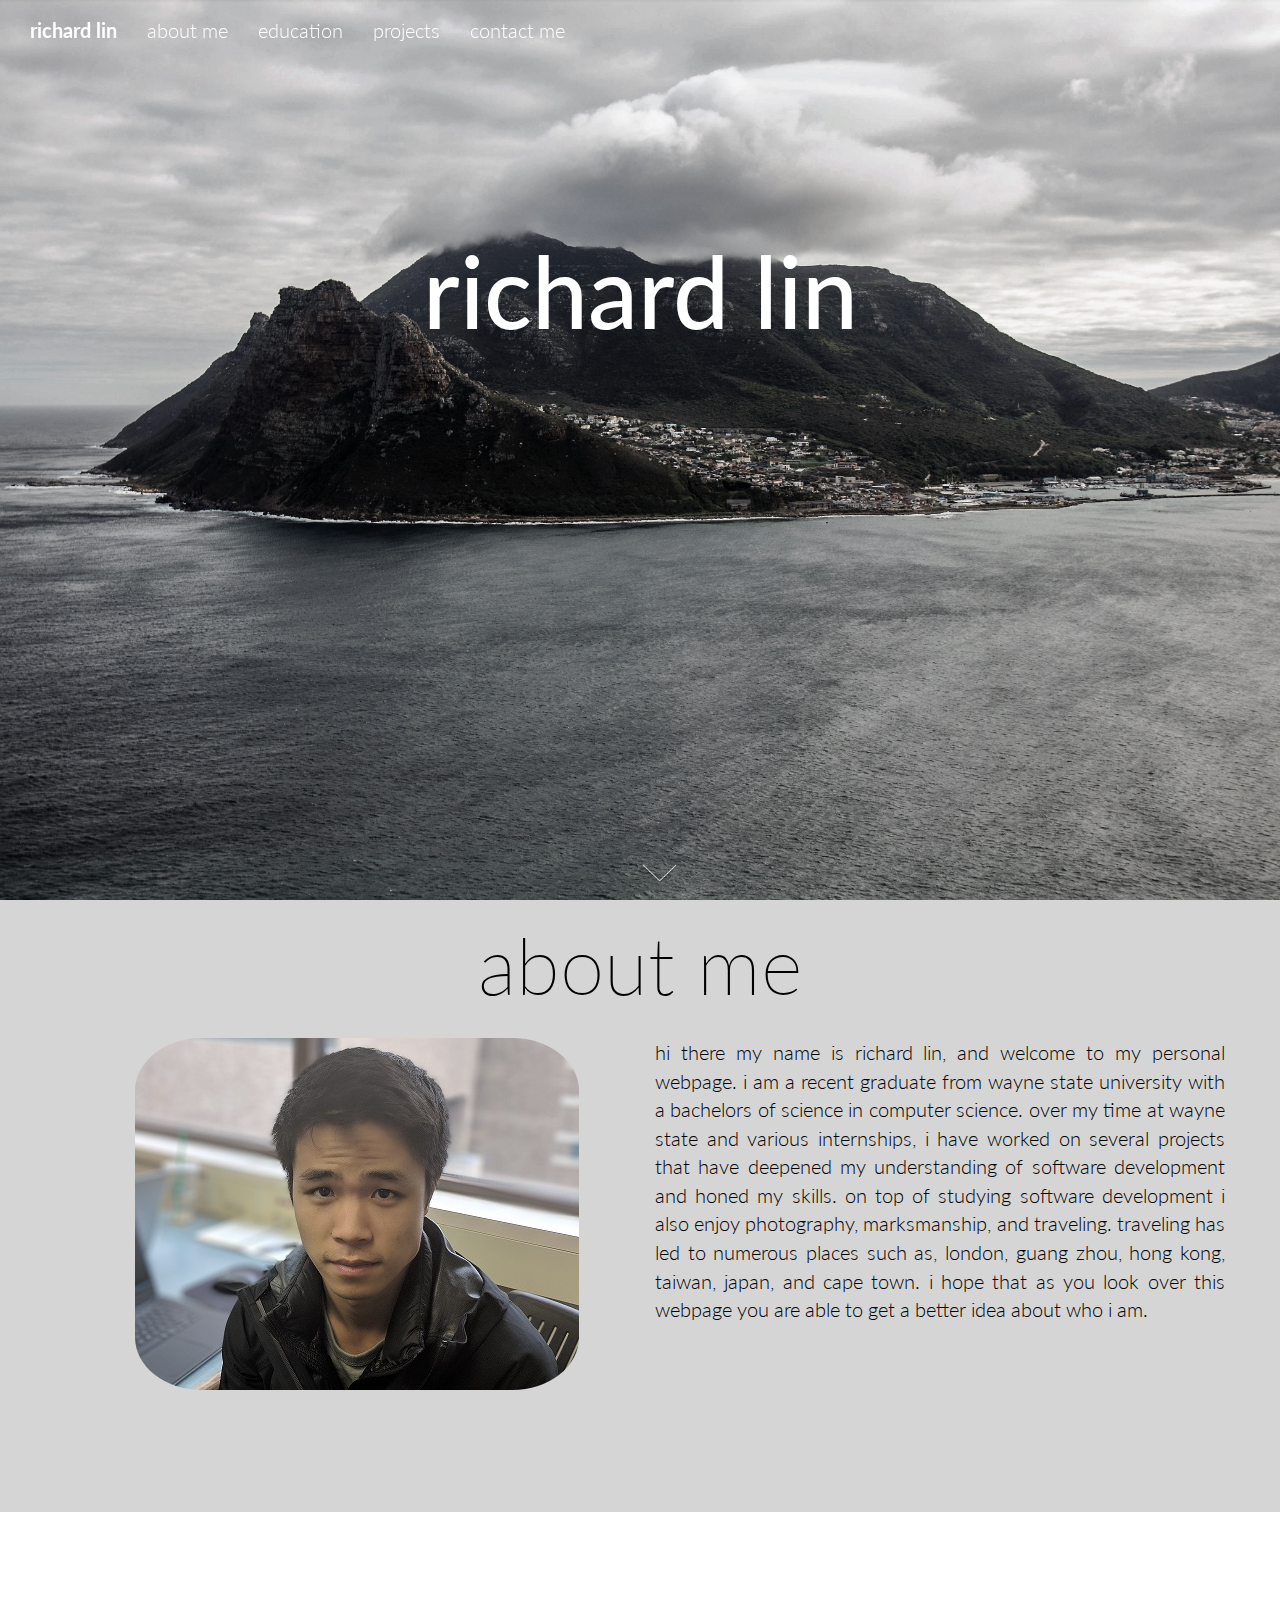
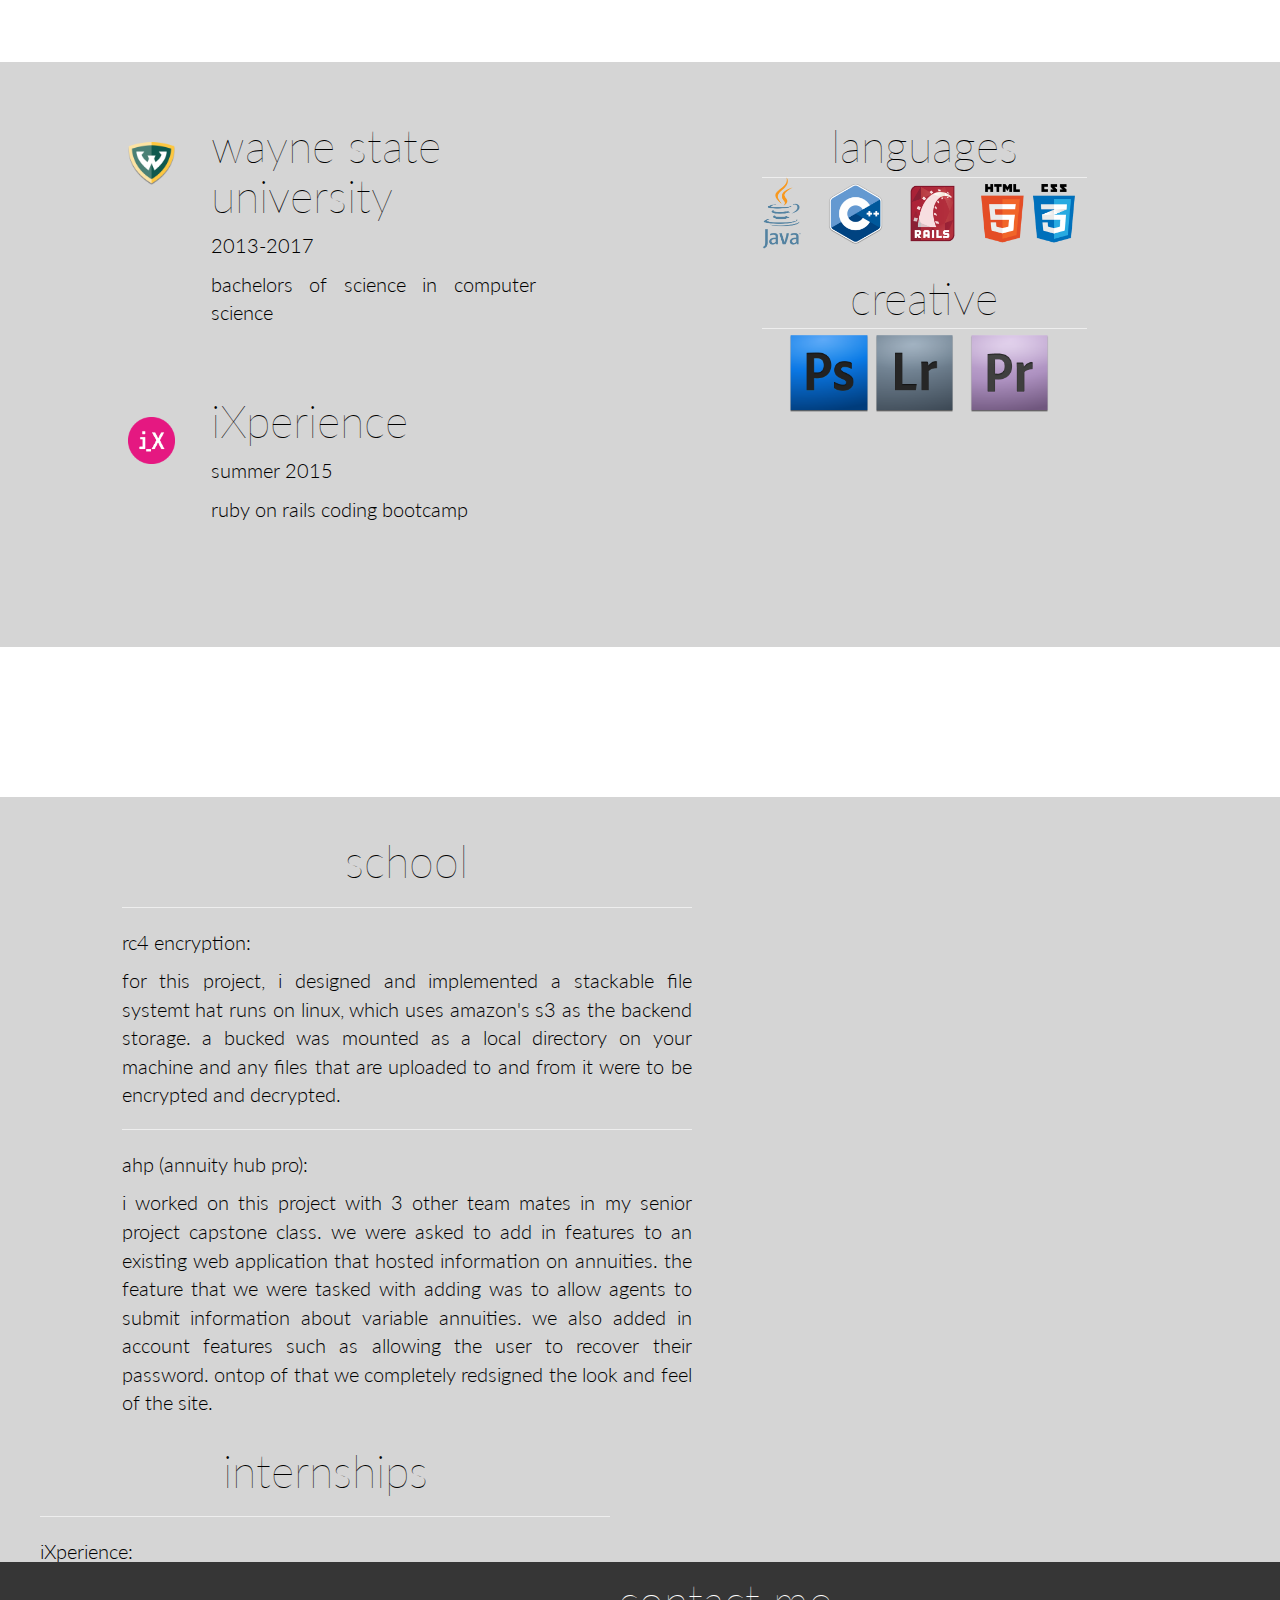
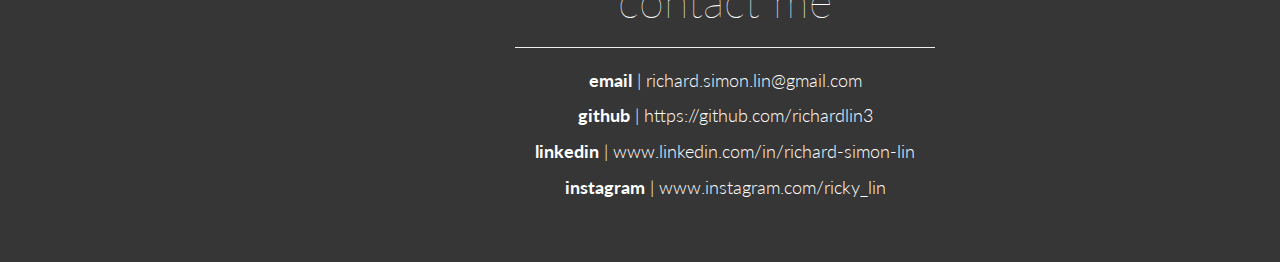
<file: index.html>
<!DOCTYPE html>
<html>
<head>
  <title>richard lin</title>
  <link rel="icon" href="images/icon.jpg">
  <meta charset="utf-8">
  <meta name="viewport" content="width=device-width, initial-scale=1">
  <link href="https://fonts.googleapis.com/css?family=Lato:100,100i,300,300i,400,400i,700,700i,900,900i" rel="stylesheet">
  <link rel="stylesheet" href="https://maxcdn.bootstrapcdn.com/bootstrap/3.3.7/css/bootstrap.min.css">
  <link rel="stylesheet" type="text/css" href="css/index.css">
  <script src="https://ajax.googleapis.com/ajax/libs/jquery/3.2.1/jquery.min.js"></script>
  <script src="https://maxcdn.bootstrapcdn.com/bootstrap/3.3.7/js/bootstrap.min.js"></script>  
</head>
<body>
<div class="container-fluid">
<nav class="navbar navbar-inverse navbar-fixed-top" style ="background:transparent; border:0; box-shadow:none; ">
  <div class="container-fluid">
    <div class="navbar-header">
        <button type="button" class="navbar-toggle" data-toggle="collapse" data-target="#myNavbar">
          <span class="icon-bar"></span>
          <span class="icon-bar"></span>
          <span class="icon-bar"></span>                        
      </button>
    </div>
    <div>
      <div class="collapse navbar-collapse" id="myNavbar" style="overflow-y: hidden;">
        <ul class="nav navbar-nav">
          <li><a href="#section1"><b>richard lin</b></a></li>
          <li><a href="#section2">about me</a></li>
          <li><a href="#section3">education</a></li>
          <li><a href="#section41">projects</a></li>
          <li><a href="#section42">contact me</a></li>
        </ul>
      </div>
    </div>
  </div>
</nav>    
</div>


<div id="section1" class="container-fluid">
  <div id="sectionContainer">
    <div class="row">
      <div class="col-sm-12 text-center">
        <h1>richard lin</h1>
      </div>    
    </div>
    <div class="row downArrow">
      <ul id="myNavbar">
        <li style="list-style-type: none;"><a href="#section2"><img src="images/arrow-down.png" style="width: 3%;"></a></li>
      </ul>
    </div>
  </div>
</div>

<div id="section2" class="container-fluid">
  <h2>about me</h2>
  <div class="row">
      <div class="col-sm-2 col-sm-offset-3">
        <img id="proPic" src="images/proPic.jpg" class="image-responsive">
      </div>
      <div class="col-sm-3 col-sm-offset-1">
        <p>hi there my name is richard lin, and welcome to my personal webpage. 
          i am a recent graduate from wayne state university with a bachelors of science in computer science. 
          over my time at wayne state and various internships, i have worked on several projects that have deepened my understanding of software development and honed my skills. 
          on top of studying software development i also enjoy photography, marksmanship, and traveling.
          traveling has led to numerous places such as, london, guang zhou, hong kong, taiwan, japan, and cape town. 
          i hope that as you look over this webpage you are able to get a better idea about who i am.
          </p>
      </div>
    </div>
</div>

<div id="section3" class="container-fluid">
  <h2>education & skills</h2>
</div>

<div id="education" class="container-fluid">
    <div class="row">
      <div class="col-sm-5 col-sm-offset-1">
        <div class="row">
          <div class="col-sm-2">
            <img id="educationIcons" src="images/wayneState.png">
          </div>
          <div class="col-sm-8" style="text-align: left">
            <h3>wayne state university</h3>
            <p>2013-2017</p>
            <p>bachelors of science in computer science</p><br>
          </div>
        </div>
        <div class="row">
            <div class="col-sm-2">
                <img id="educationIcons" src="images/iX.png">
              </div>
          <div class="col-sm-8" style="text-align: left">
            <h3>iXperience</h3>
            <p>summer 2015</p>
            <p>ruby on rails coding bootcamp</p>
          </div>
        </div>
      </div>
      <div class="col-sm-4 col-sm-offset-1">
        <div class="row">
          <div class="col-sm-10" style="text-align: center">
            <h3>languages</h3><hr style="margin-bottom:-5px; margin-top: -5px;">
            <img src="images/java.png" style="width:12%; margin-right: 10px;">
            <img src="images/c++.png" style="width:25%;">
            <img src="images/rubyOnRails.png" style="width:20%; margin-right: 10px;">
            <img src="images/htmlCss.png" style="width:30%; margin-right: 10px;">
          </div>
        </div>
        <div class="row" style="margin-top:-40px;">
          <div class="col-sm-10" style="text-align: center">
            <h3>creative</h3><hr style="margin-bottom: 5px;margin-top: -5px;">
            <img src="images/photoshop.png" style="width:25%;">
            <img src="images/lightroom.png" style="width:25%; margin-right: 10px;">
            <img src="images/premierePro.png" style="width:25%; margin-right: 10px;">
          </div>
        </div>
      </div>
    </div>
</div>

<div id="section41" class="container-fluid">
  <h2>projects</h2>
</div>

<div id="projects" class="container-fluid">
  <div class="row">
    <div class="col-sm-4 col-sm-offset-1">      
      <h3>school</h3><hr>
      <div id="details">
        <p>rc4 encryption:</p>
        <p>for this project, i designed and implemented a stackable file systemt hat runs on linux, which uses amazon's s3 as the backend storage. 
          a bucked was mounted as a local directory on your machine and any files that are uploaded to and from it were to be encrypted and decrypted.</p><hr>
        <p>ahp (annuity hub pro):</p>
        <p>i worked on this project with 3 other team mates in my senior project capstone class. 
          we were asked to add in features to an existing web application that hosted information on annuities.
          the feature that we were tasked with adding was to allow agents to submit information about variable annuities.
          we also added in account features such as allowing the user to recover their password.
          ontop of that we completely redsigned the look and feel of the site.
        </p>
      </div>
    </div>
    <div class="col-sm-4 col-sm-offset-2">      
        <h3>internships</h3><hr>
        <div id="details">
          <p>iXperience:</p>
          <p>iXperience was not only a coding bootcampt that i attended in south africa, but i also interned for them.
            throguhtout my internship with them, i worked together with the iX team as well as a fellow classmate to update and improve the funcitonality of their existing site.
            we created wireframes and conducted a/b testing numerous times to find the best layout for their new site.
            we create wireframes using a applicaiton called balsamiq and conducted a/b testing wtih those who were also there for the boot camp.<hr>
          </p>
          <p>quicken loans:</p>
          <p>a fellow intern and i created a script that was utilized by the customer service team
            this script allowed them to cut a process that took a total of 15 minutes down to a mere 5-10 seconds.
            it would grab information on various screens of their inhouse mortgage application and insert it into a word document which was then saved as a pdf. 
          </p>
        </div>
      </div>
  </div>
</div>

<div id="section42" class="container-fluid">
  <div class="row">
    <div class="col-sm-3 col-sm-offset-5">
      <h3>contact me</h3><hr>
      <div id="links">
        <p><b>email</b> | richard.simon.lin@gmail.com</p>
        <p><b>github</b> | https://github.com/richardlin3</p>
        <p><b>linkedin</b> | www.linkedin.com/in/richard-simon-lin</p>
        <p><b>instagram</b> | www.instagram.com/ricky_lin</p>
      </div>
    </div>
  </div>
</div>

<script>
$(document).ready(function(){
  // Add scrollspy to <body>
  $('body').scrollspy({target: ".navbar", offset: 50});   

  // Add smooth scrolling on all links inside the navbar
  $("#myNavbar a").on('click', function(event) {
    // Make sure this.hash has a value before overriding default behavior
    if (this.hash !== "") {
      // Prevent default anchor click behavior
      event.preventDefault();

      // Store hash
      var hash = this.hash;

      // Using jQuery's animate() method to add smooth page scroll
      // The optional number (800) specifies the number of milliseconds it takes to scroll to the specified area
      $('html, body').animate({
        scrollTop: $(hash).offset().top-60
      }, 600, function(){
   
        // Add hash (#) to URL when done scrolling (default click behavior)
        window.location.hash = hash;
      });
    }  // End if
  });
});
$(window).on("scroll",function(){
  	var wn = $(window).scrollTop();
    if(wn == 0) {
      $("a").css("color", "rgb(255,255,255)");
    }
    if(wn > 1){
      $(".navbar").css("background","rgba(255,255,255,1)");
      $("a").css("color", "rgb(0,0,0)");
    }
    else{
    	$(".navbar").css("background","rgba(255,0,0,0)");
    }
  });
</script>

</body>
</html>
</file>
<file: css/index.css>
html,
body {
    position: relative; 
    height: 100%;
    width: 100%;
    font-family: "Lato", Helvetica, sans-serif;
}
.container-fluid {
    min-width: 100%;
    max-width: 100%;
    width:100%;
    overflow-x: hidden;
    
}
h1 {
    font-family: "Lato", Helvetica, sans-serif;
    font-weight: 500;
    font-size: 100px;
}

h2 {
    font-family: "Lato", Helvetica, sans-serif;
    font-weight: 200;
    font-size: 80px;
}


h3 {
    font-family: "Lato", Helvetica, sans-serif;
    font-weight: 100;
    font-size: 45px;
}

h4 {
    font-family: "Lato", Helvetica, sans-serif;
    font-weight: 100;
    font-size: 30px;
}

p {
    font-family: "Lato", Helvetica, sans-serif;
    font-size: 20px;
    font-weight: 300;
    text-align: justify;
}
.row.downArrow {
    position: absolute;
    bottom: 0;
    width: 100%;
    text-align: center;
}

.navbar-inverse .navbar-nav>li>a {
    color: white;
}
#myNavbar a:hover {
    color: rgb(58, 58, 58);
}
#myNavbar {
    padding-top: 5px;
    padding-bottom: 5px;
}
#myNavbar a {
    font-family: "Lato", Helvetica, sans-serif;
    font-weight: 300;
    font-size: 20px;
}

#details {
    text-align: left;
}

.nav .active a{
    background-color: transparent !important;
}
.navbar{
    background:transparent;
    background-color:transparent;
    border-color:transparent;
    -webkit-transition: all 0.4s ease;
    transition: all 0.4s ease;
    border: 0;
}
.row {
    padding-top: 20px;
}

#proPic {
    border-radius: 15%;
}

.container {
    margin: 0px;
    padding: 0px;
}

#educationIcons {
    width: 80%;
    padding-top: 40px;
}

#sectionContainer {
    padding-top: 240px;
}

#section1 {
    background: url("../images/capetown.jpg") no-repeat center center fixed;
    -webkit-background-size: cover;
    -moz-background-size: cover;
    -o-background-size: cover;
    background-size: cover; 
    width: 100%;
    height: 100%;
    padding-top: 25px;
    top: 0;
    left: 0;
    min-width: 100%;
    min-height: 100%;
    color: white;
}
#section2 {
    background-color: rgb(213, 213, 213);
    -webkit-background-size: cover;
    -moz-background-size: cover;
    -o-background-size: cover;
    background-size: cover; 
    width: 100%;
    height: 60%;
    top: 0;
    left: 0;
    color: black; 
    text-align:center;
}

#education {
    background-color: rgb(213, 213, 213);
    -webkit-background-size: cover;
    -moz-background-size: cover;
    -o-background-size: cover;
    background-size: cover; 
    width: 100%;
    height: 55%;
    top: 0;
    left: 0;
    color: black; 
    text-align:center;
}

#section3 {
    background : url("../images/education.jpg") no-repeat center center fixed;
    -webkit-background-size: cover;
    -moz-background-size: cover;
    -o-background-size: cover;
    background-size: cover; 
    width: 100%;
    height: 150px;
    top: 0;
    left: 0;
    color: #fff; 
    text-align:center;
}

#projects {
    background-color: rgb(213, 213, 213);
    -webkit-background-size: cover;
    -moz-background-size: cover;
    -o-background-size: cover;
    background-size: cover; 
    width: 100%;
    height: 68%;
    top: 0;
    left: 0;
    color: black; 
    text-align:center;
}

#section41 {
    background : url("../images/projects.jpg") no-repeat center center fixed;
    -webkit-background-size: cover;
    -moz-background-size: cover;
    -o-background-size: cover;
    background-size: cover; 
    width: 100%;
    height: 150px;
    top: 0;
    left: 0;
    color: #fff; 
    text-align:center;
}
#section42 {
    padding-top: 25px;
    height:325px;
    color: #fff; 
    background-color: #363636;
    text-align:center;
}
#section42 .row {
    margin-top: -50px;
}
#links p {
    text-align: center;
}

@media (max-width:767px) {
    .navbar.navbar-inverse.navbar-fixed-top .container-fluid {
        background-color: rgba(1, 1, 1, 0.75);
    }

    #myNavbar a:hover {
        color: white;
    }
}

@media (max-width: 1680px) {
    #section2 .col-sm-2.col-sm-offset-3 #proPic{
        margin-left: -50px;
    }
    #section2 .col-sm-3.col-sm-offset-1{
        width: 500px;
    }
    #projects {
        height: 75%;
    }
    #section42 {
        height: 330px;
    }
    #links p {
        font-size: 18px;
    }
}

@media (max-width: 1440px) {
    #sectionContainer {
        padding-top: 170px;
    }
    #section2 {
        height: 68%
    }
    #section2 .col-sm-2.col-sm-offset-3 #proPic{
        margin-left: -200px;
    }
    #section2 .col-sm-3.col-sm-offset-1{
        width: 600px;
    }
    #education {
        height: 65%;
    }
    #projects {
        height: 85%;
    }
    #projects .col-sm-4.col-sm-offset-1 {
        width: 600px;
    }
    #projects .col-sm-4.col-sm-offset-2 {
        margin-left: 25px;
        width: 600px;
    }
    #section42 {
        height: 300px;
    }
    #section42 .col-sm-3.col-sm-offset-5{
        width: 450px;
        margin-left: 500px;
    }
    #links p {
        font-size: 18px;
    }
}

@media (max-width: 1024px) {
    #sectionContainer {
        padding-top: 135px;
    }
    #section2 {
        height: 68%
    }
    #section2 .col-sm-2.col-sm-offset-3 #proPic{
        margin-left: -225px;
        width: 275%;
    }
    #section2 .col-sm-3.col-sm-offset-1{
        margin-left: 10px;
        width: 550px;
    }
    #education {
        height: 60%;
    }
    #education h3 {
        font-size: 29px;
    }
    #education p {
        font-size: 15px;
    }
    #education .col-sm-5.col-sm-offset-1{
        margin-left: 70px;
        width: 450px;
    }
    #educationIcons{
        width: 200%;
        margin-left: -30px;
        margin-top: -10px;
    }
    #education .col-sm-4.col-sm-offset-1 {
        width: 450px;
        margin-left: 30px;
    }
    #projects {
        height: 90%;
    }
    #projects h3 {
        font-size: 29px;
    }

    #projects p {
        font-size: 16px;
    }
    #projects .col-sm-4.col-sm-offset-1 {
        width: 400px;
    }
    #projects .col-sm-4.col-sm-offset-2 {
        margin-left: 25px;
        width: 400px;
    }
    #section42 {
        height: 300px;
    }
    #section42 .col-sm-3.col-sm-offset-5{
        width: 450px;
        margin-left: 275px;
    }
    #links p {
        font-size: 18px;
    }
}

@media (max-width: 375px) {
    h2 {
        font-size: 50px;
    }
    #sectionContainer {
        padding-top: 105px;
    }
    #section2 {
        height: 100%;
    }
    #section2 .col-sm-2.col-sm-offset-3 #proPic{
        margin-left: -10px;
        width: 75%;
    }
    #section2 .col-sm-3.col-sm-offset-1{
        margin-left: 10px;
        padding-top: 10px;
        width: 330px;
    }
    #section2 p {
        font-size: 16px;
    }
    #education {
        height: 60%;
    }
    #education h3 {
        font-size: 29px;
    }
    #education p {
        font-size: 15px;
    }
    #education .col-sm-5.col-sm-offset-1{
        margin-left: 30px;
        width: 300px;
    }
    #educationIcons{
        width: 25%;
        margin-left: -30px;
        margin-top: -10px;
    }
    #education .col-sm-4.col-sm-offset-1 {
        width: 300px;
        margin-left: 30px;
    }
    #projects {
        height: 90%;
    }
    #projects h3 {
        font-size: 29px;
    }
    #projects p {
        font-size: 16px;
    }
    #projects .col-sm-4.col-sm-offset-1 {
        margin-left:25px;
        width: 300px;
    }
    #projects .col-sm-4.col-sm-offset-2 {
        margin-left: 25px;
        width: 300px;
    }
    #section41 {
        height: 15%;
    }
    #section42 {
        height: 275px;
    }
    #section42 .col-sm-3.col-sm-offset-5{
        width: 375px;
        margin-left: -10px;
    }
    #links p {
        font-size: 16px;
    }
}
</file>
